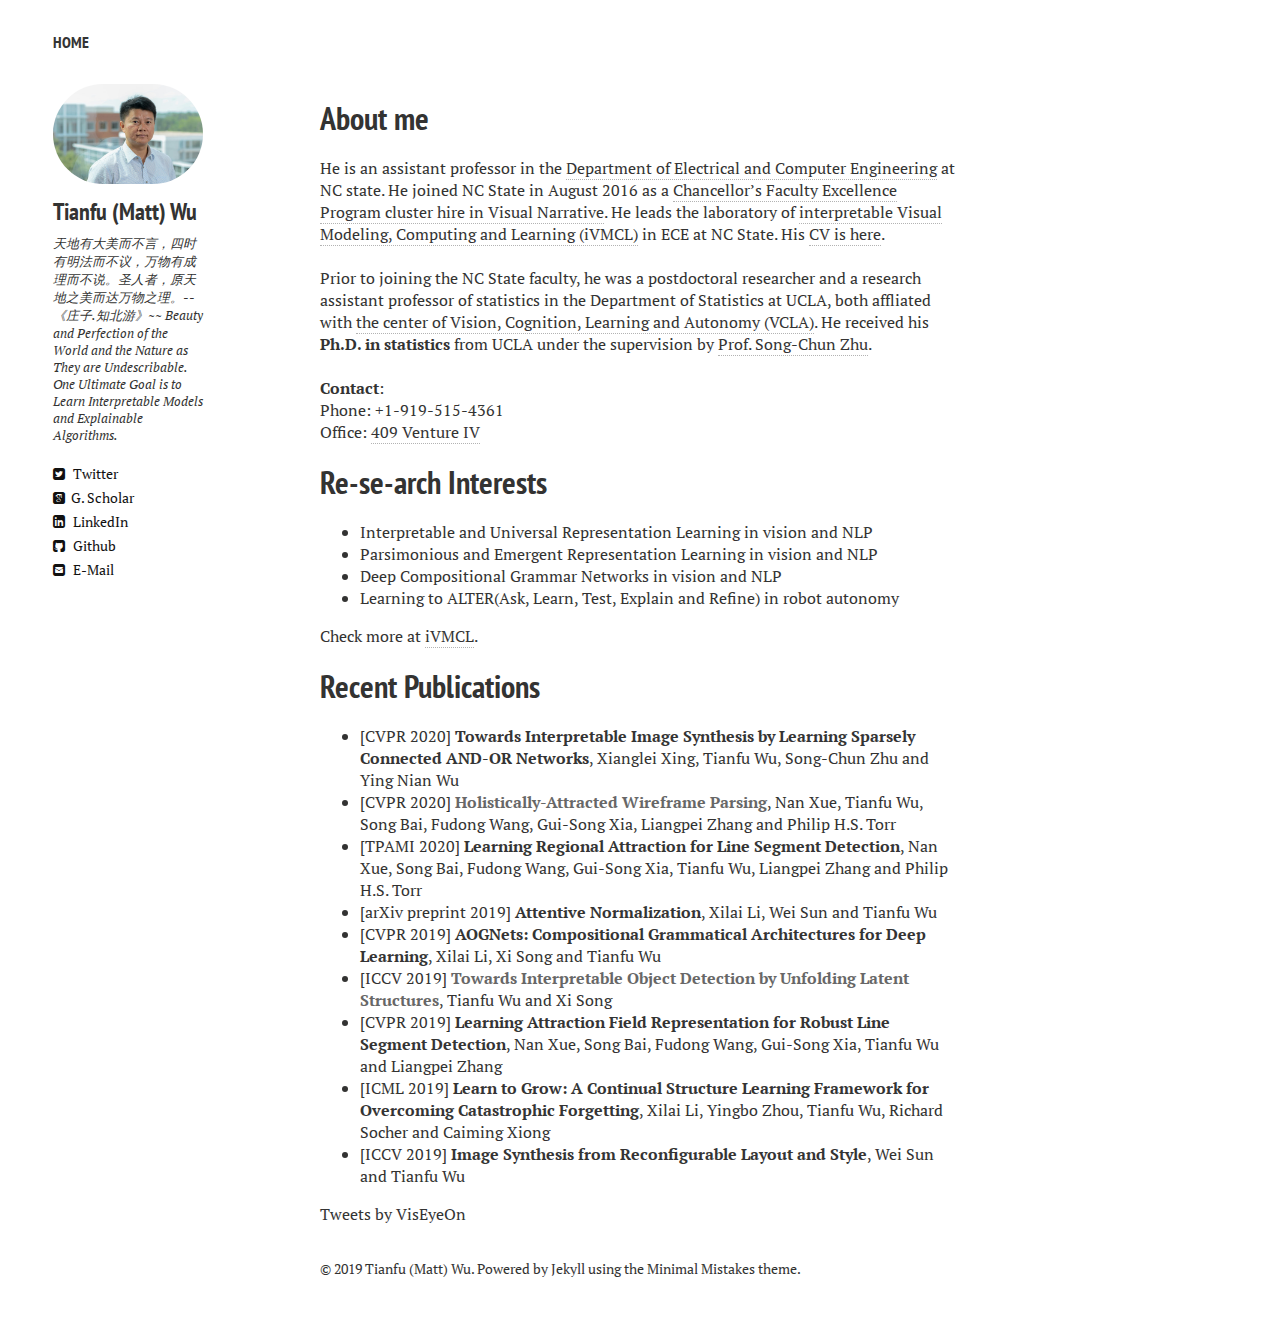
<file: index.html>
<!doctype html>
<!--[if lt IE 7]><html class="no-js lt-ie9 lt-ie8 lt-ie7" lang="en"> <![endif]-->
<!--[if (IE 7)&!(IEMobile)]><html class="no-js lt-ie9 lt-ie8" lang="en"><![endif]-->
<!--[if (IE 8)&!(IEMobile)]><html class="no-js lt-ie9" lang="en"><![endif]-->
<!--[if gt IE 8]><!--> <html class="no-js" lang="en"><!--<![endif]-->
<head>
<meta charset="utf-8">
<title>Home  &#8211; About me </title>
<meta name="description" content="Tianfu Wu's website">
<meta name="keywords" content="Jekyll, theme, responsive, blog, template">
<!-- Twitter Cards -->
	
		<meta name="twitter:card" content="summary">
		<meta name="twitter:image" content=
			
				
						"https://tfwu.github.io/images/"
				
			
		>
	
	<meta name="twitter:title" content="About me">
	<meta name="twitter:description" content="Tianfu Wu's website">
	<meta name="twitter:creator" content="@VisEyeOn">


<!-- Open Graph -->
<meta property="og:locale" content="en_US">
<meta property="og:type" content="article">
<meta property="og:title" content="About me">
<meta property="og:description" content="Tianfu Wu's website">
<meta property="og:url" content="https://tfwu.github.io/">
<meta property="og:site_name" content="Home">





<link rel="canonical" href="https://tfwu.github.io/">
<link href="https://tfwu.github.io/feed.xml" type="application/atom+xml" rel="alternate" title="Home Feed">


<!-- http://t.co/dKP3o1e -->
<meta name="HandheldFriendly" content="True">
<meta name="MobileOptimized" content="320">
<meta name="viewport" content="width=device-width, initial-scale=1.0">

<!-- Google Webfonts -->
<link href='http://fonts.googleapis.com/css?family=PT+Sans+Narrow:400,700|PT+Serif:400,700,400italic' rel='stylesheet' type='text/css'>
<!-- For all browsers -->
<link rel="stylesheet" href="https://tfwu.github.io/assets/css/main.min.css">
<link rel="stylesheet" href="https://tfwu.github.io/assets/academicons.css" />
<link rel="stylesheet" href="https://tfwu.github.io/assets/bibbase_publication.css" />

<meta http-equiv="cleartype" content="on">

<!-- HTML5 Shiv and Media Query Support -->
<!--[if lt IE 9]>
	<script src="https://tfwu.github.io/assets/js/vendor/html5shiv.min.js"></script>
	<script src="https://tfwu.github.io/assets/js/vendor/respond.min.js"></script>
<![endif]-->

<!-- Modernizr -->
<script src="https://tfwu.github.io/assets/js/vendor/modernizr-2.7.1.custom.min.js"></script>

<script type="text/javascript" src="https://github.com/pcooksey/bibtex-js/blob/master/src/bibtex_js.js"></script>
<bibtex src="https://tfwu.github.io/TianfuWu_BibTex.bib"></bibtex>

<!-- Icons -->
<link rel="icon" type="image/png" sizes="32x32" href="/favicon-32x32.png">
<link rel="icon" type="image/png" sizes="96x96" href="/favicon-96x96.png">
<link rel="icon" type="image/png" sizes="16x16" href="/favicon-16x16.png">

<link rel="shortcut icon" href="https://tfwu.github.io/favicon.ico">
<link rel="shortcut icon" href="https://tfwu.github.io/favicon.png">

<!-- 144x144 (precomposed) for iPad 3rd and 4th generation -->
<link rel="apple-touch-icon-precomposed" sizes="192x192" href="https://tfwu.github.io/images/apple-icon-precomposed.png">

</head>

<body class="page">

<!--[if lt IE 9]><div class="browser-upgrade alert alert-info">You are using an <strong>outdated</strong> browser. Please <a href="http://browsehappy.com/">upgrade your browser</a> to improve your experience.</div><![endif]-->

<div class="navigation-wrapper">
	<div class="site-name">
		<a href="https://tfwu.github.io">Home</a>
	</div><!-- /.site-name -->
	<div class="top-navigation">
		<nav role="navigation" id="site-nav" class="nav">
		    <ul>
		        
		    </ul>
		</nav>
	</div><!-- /.top-navigation -->
</div><!-- /.navigation-wrapper -->



<div id="main" role="main">
  <div class="article-author-side">
    
	<img src="https://tfwu.github.io/images/tianfu_2016.jpg" class="bio-photo" alt="Tianfu (Matt) Wu bio photo"></a>

<h3>Tianfu (Matt) Wu</h3>
<p>天地有大美而不言，四时有明法而不议，万物有成理而不说。圣人者，原天地之美而达万物之理。--《庄子.知北游》~~ Beauty and Perfection of the World and the Nature as They are Undescribable. One Ultimate Goal is to Learn Interpretable Models and Explainable Algorithms.</p>
<a href="https://twitter.com/VisEyeOn" class="author-social" target="_blank"><i class="fa fa-twitter-square"></i> Twitter</a>
<a href="https://scholar.google.com/citations?user=8XcYgk0AAAAJ&hl=en" class="author-social" target="_blank"><i class="ai ai-google-scholar-square"></i>&nbsp; G. Scholar</a>

<a href="https://linkedin.com/in/tianfu-matt-wu-9197821b" class="author-social" target="_blank"><i class="fa fa-linkedin-square"></i> LinkedIn</a>


<a href="https://github.com/tfwu" class="author-social" target="_blank"><i class="fa fa-github-square"></i> Github</a>






<a href="mailto:tianfu_wu@ncsu.edu" class="author-social" target="_blank"><i class="fa fa-envelope-square"></i> E-Mail</a>


  </div>
  <article>
    <h1>About me</h1>
    <div class="article-wrap">
      <p>He is an assistant professor in the <a href="http://www.ece.ncsu.edu/">Department of Electrical and Computer Engineering</a> at NC state. He joined NC State in August 2016 as a <a href="https://facultyclusters.ncsu.edu/people/twu19/">Chancellor’s Faculty Excellence Program cluster hire in Visual Narrative</a>. He leads the laboratory of <a href="https://research.ece.ncsu.edu/ivmcl">interpretable Visual Modeling, Computing and Learning (iVMCL)</a> in ECE at NC State. His <a href="https://tfwu.github.io/tfwu_cv.pdf">CV is here</a>.</p>

<p><br />
Prior to joining the NC State faculty, he was a postdoctoral researcher and a research assistant professor of statistics in the Department of Statistics at UCLA, both affliated with <a href="http://vcla.stat.ucla.edu/">the center of Vision, Cognition, Learning and Autonomy (VCLA)</a>. He received his <strong>Ph.D. in statistics</strong> from UCLA under the supervision by <a href="http://www.stat.ucla.edu/~sczhu/index.html">Prof. Song-Chun Zhu</a>.</p>

<p><br />
<strong>Contact</strong>: <br />
Phone: +1-919-515-4361 <br />
Office: <a href="https://maps.ncsu.edu/#/buildings/vc4">409 Venture IV</a></p>

<h1 id="re-se-arch-interests">Re-se-arch Interests</h1>
<ul>
  <li>Interpretable and Universal Representation Learning in vision and NLP</li>
  <li>Parsimonious and Emergent Representation Learning in vision and NLP</li>
  <li>Deep Compositional Grammar Networks in vision and NLP</li>
  <li>Learning to ALTER(Ask, Learn, Test, Explain and Refine) in robot autonomy</li>
</ul>

<p>Check more at <a href="https://research.ece.ncsu.edu/ivmcl">iVMCL</a>.</p>

<h1 id="recent-publications">Recent Publications</h1>
<ul>
  <li>[CVPR 2020] <strong><a href="https://arxiv.org/abs/1909.04324">Towards Interpretable Image Synthesis by Learning Sparsely Connected AND-OR Networks</a></strong>, Xianglei Xing, Tianfu Wu, Song-Chun Zhu and Ying Nian Wu</li>
  <li>[CVPR 2020] <strong><a href="">Holistically-Attracted Wireframe Parsing</a></strong>, Nan Xue, Tianfu Wu, Song Bai, Fudong Wang, Gui-Song Xia,  Liangpei Zhang and Philip H.S. Torr </li>
  <li>[TPAMI 2020] <strong><a href="https://arxiv.org/abs/1912.09344">Learning Regional Attraction for Line Segment Detection</a></strong>, Nan Xue, Song Bai, Fudong Wang, Gui-Song Xia, Tianfu Wu, Liangpei Zhang and Philip H.S. Torr</li>
  <li>[arXiv preprint 2019] <strong><a href="https://arxiv.org/abs/1908.01259">Attentive Normalization</a></strong>, Xilai Li, Wei Sun and Tianfu Wu</li>
  <li>[CVPR 2019] <strong><a href="http://openaccess.thecvf.com/content_CVPR_2019/papers/Li_AOGNets_Compositional_Grammatical_Architectures_for_Deep_Learning_CVPR_2019_paper.pdf">AOGNets: Compositional Grammatical Architectures for Deep Learning</a></strong>, Xilai Li, Xi Song and Tianfu Wu</li>
  <li>[ICCV 2019] <strong><a href="">Towards Interpretable Object Detection by Unfolding Latent Structures</a></strong>, Tianfu Wu and Xi Song</li>
  <li>[CVPR 2019] <strong><a href="https://arxiv.org/abs/1812.02122">Learning Attraction Field Representation for Robust Line Segment Detection</a></strong>, Nan Xue, Song Bai, Fudong Wang, Gui-Song Xia, Tianfu Wu and Liangpei Zhang</li>
  <li>[ICML 2019] <strong><a href="https://arxiv.org/abs/1904.00310">Learn to Grow: A Continual Structure Learning Framework for Overcoming Catastrophic Forgetting</a></strong>, Xilai Li, Yingbo Zhou, Tianfu Wu, Richard Socher and Caiming Xiong</li>
  <li>[ICCV 2019] <strong><a href="https://arxiv.org/abs/1908.07500">Image Synthesis from Reconfigurable Layout and Style</a></strong>, Wei Sun and Tianfu Wu</li>
</ul>

      <a class="twitter-timeline" href="https://twitter.com/VisEyeOn">Tweets by VisEyeOn</a> <script async src="//platform.twitter.com/widgets.js" charset="utf-8"></script>
    </div><!-- /.article-wrap -->
    
  </article>
</div><!-- /#index -->

<div class="footer-wrap">
  <footer>
    <span>&copy; 2019 Tianfu (Matt) Wu. Powered by <a href="http://jekyllrb.com">Jekyll</a> using the <a href="http://mademistakes.com/minimal-mistakes/">Minimal Mistakes</a> theme.</span>

  </footer>
</div><!-- /.footer-wrap -->

<script src="//ajax.googleapis.com/ajax/libs/jquery/1.9.1/jquery.min.js"></script>
<script>window.jQuery || document.write('<script src="https://tfwu.github.io/assets/js/vendor/jquery-1.9.1.min.js"><\/script>')</script>
<script src="https://tfwu.github.io/assets/js/scripts.min.js"></script>

<!-- Asynchronous Google Analytics snippet -->
<script>
  var _gaq = _gaq || [];
  var pluginUrl = 
 '//www.google-analytics.com/plugins/ga/inpage_linkid.js';
  _gaq.push(['_require', 'inpage_linkid', pluginUrl]);
  _gaq.push(['_setAccount', 'UA-84337336-1']);
  _gaq.push(['_trackPageview']);

  (function() {
    var ga = document.createElement('script'); ga.type = 'text/javascript'; ga.async = true;
    ga.src = ('https:' == document.location.protocol ? 'https://ssl' : 'http://www') + '.google-analytics.com/ga.js';
    var s = document.getElementsByTagName('script')[0]; s.parentNode.insertBefore(ga, s);
  })();
</script>

          

</body>
</html>
</file>
